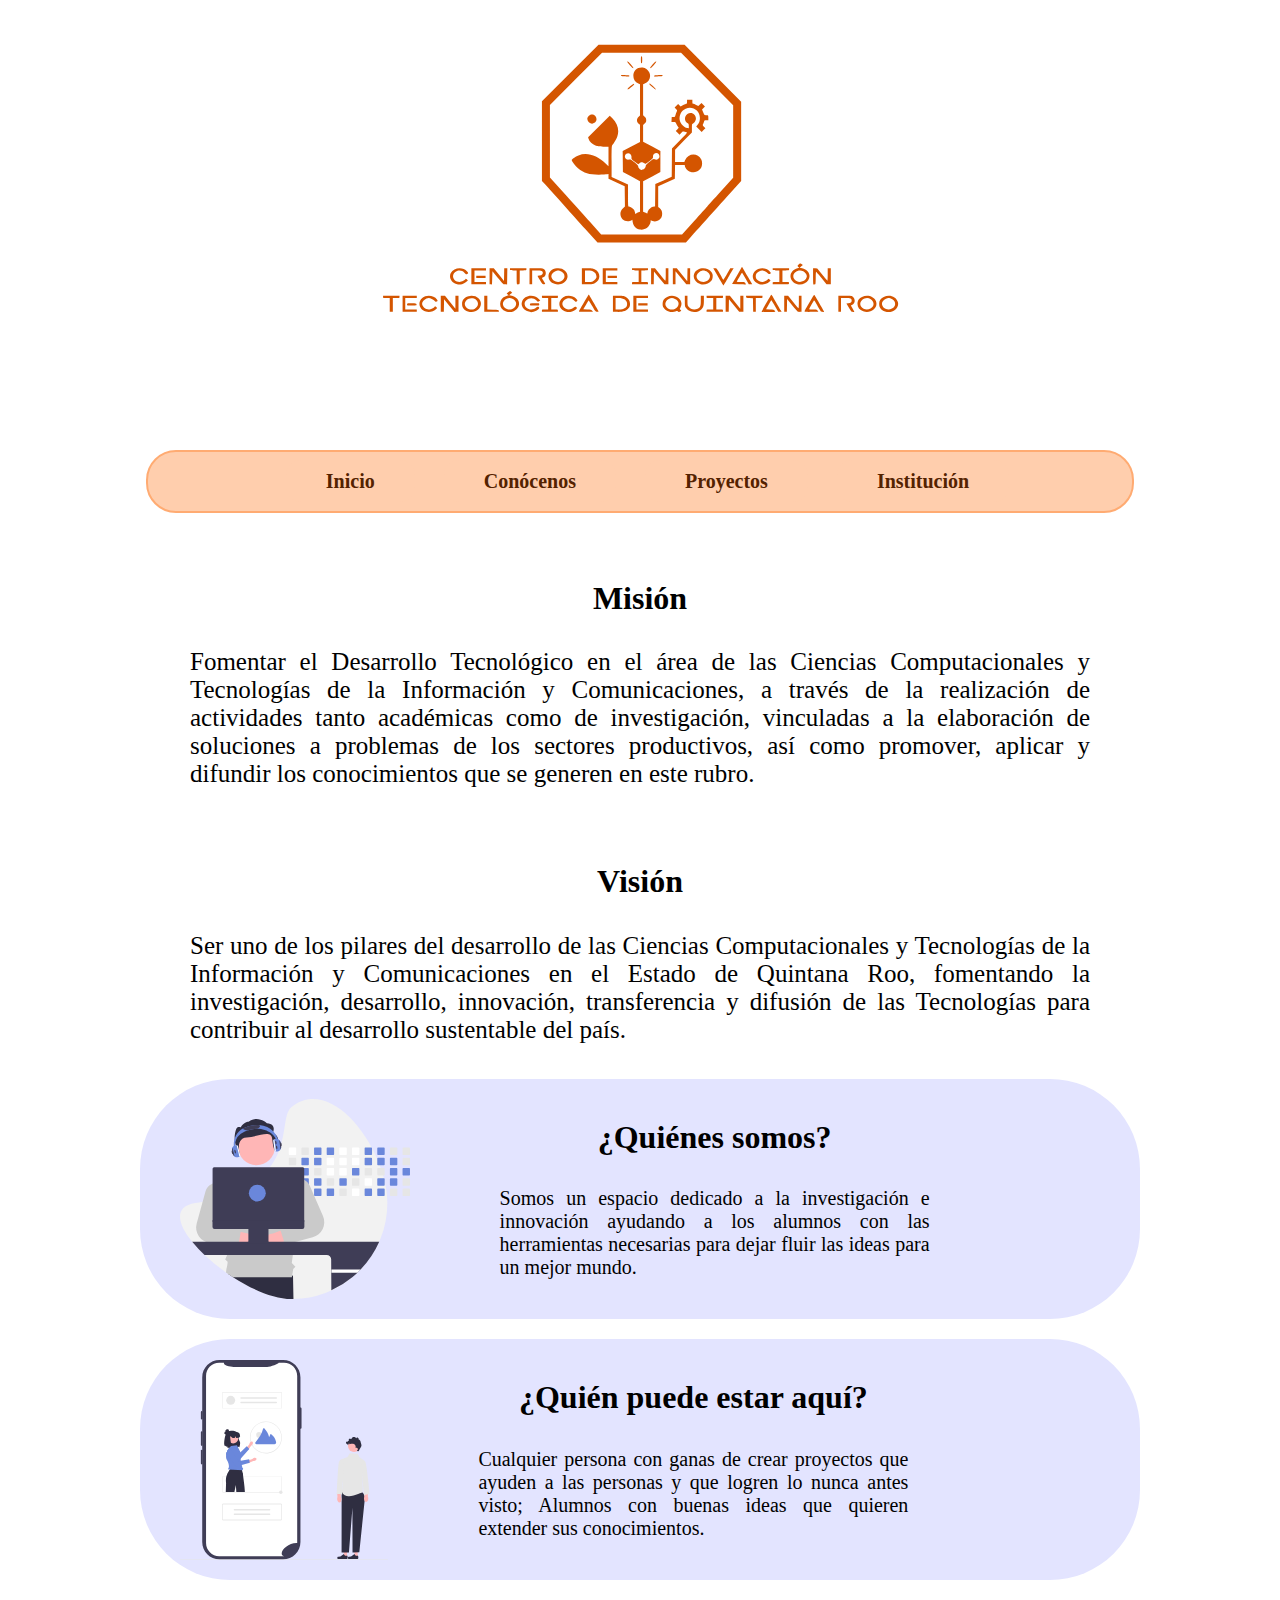
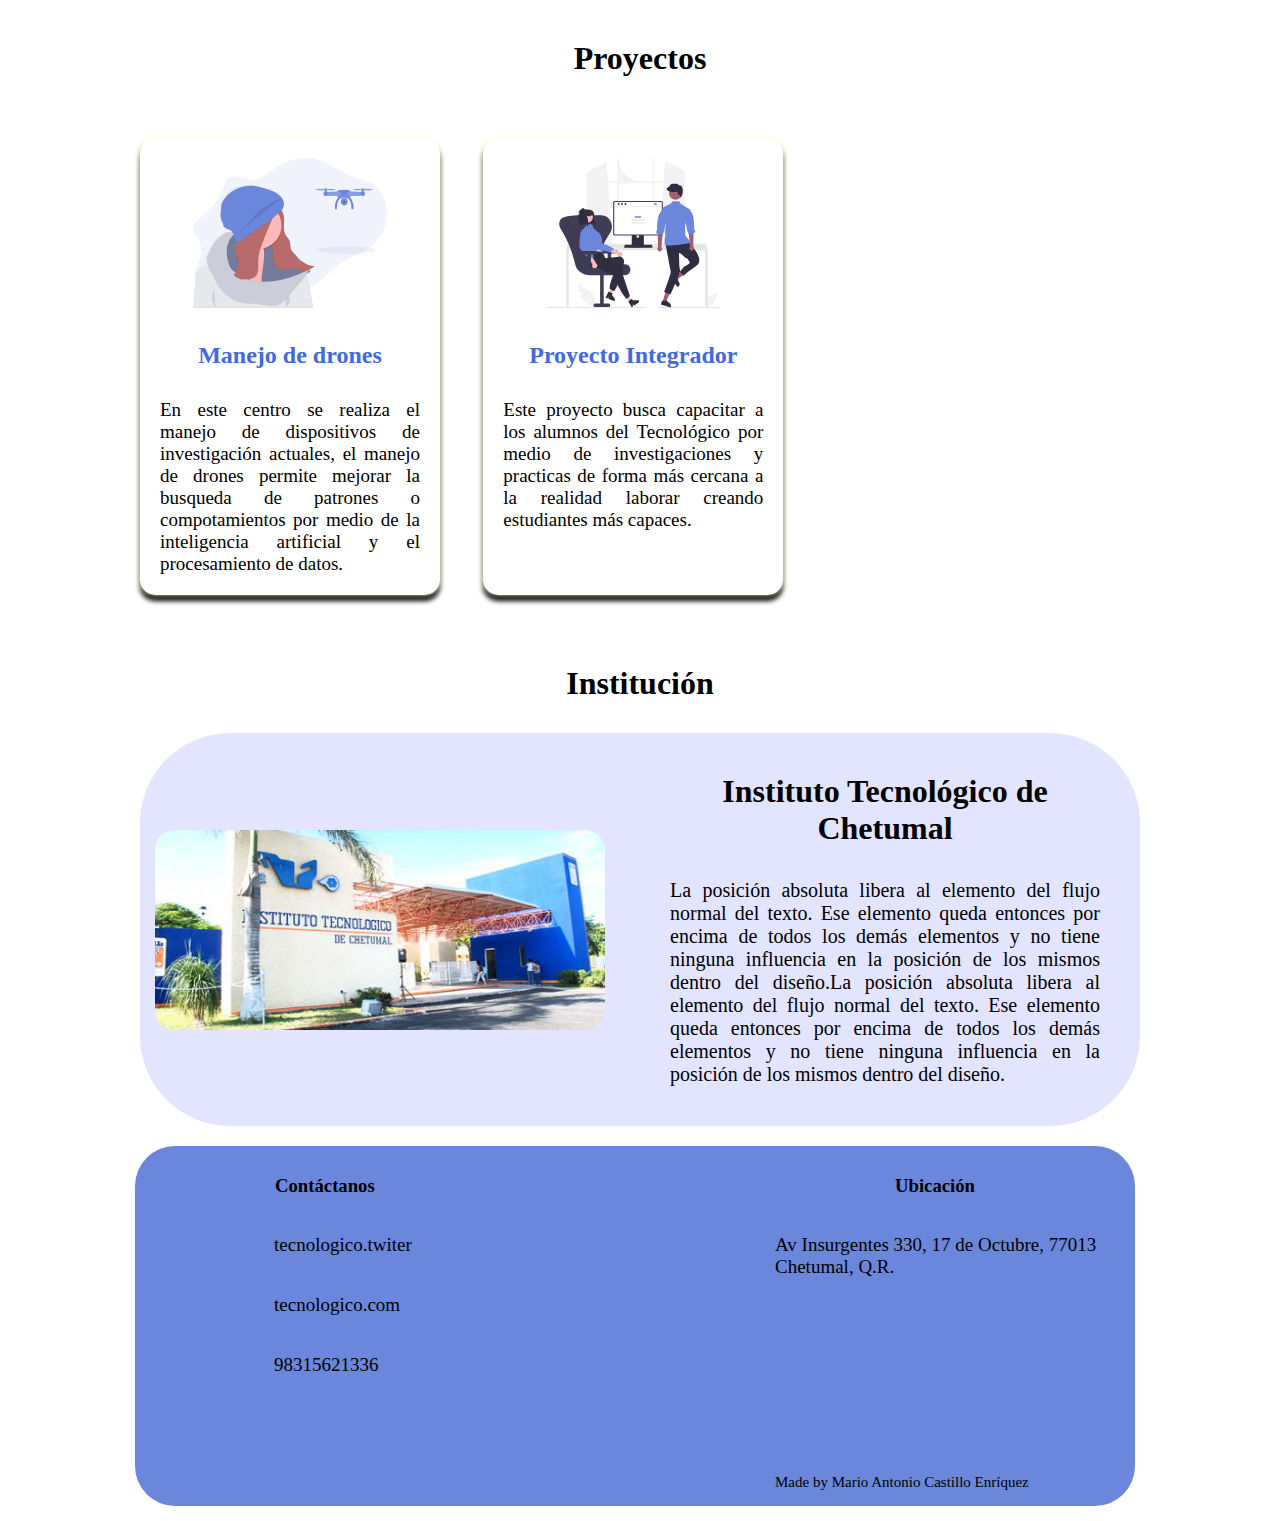
<file: index.html>
<!doctype html>
<html>
	<link rel="stylesheet" href="https://cdnjs.cloudflare.com/ajax/libs/font-awesome/6.1.1/css/all.min.css" integrity="sha512-KfkfwYDsLkIlwQp6LFnl8zNdLGxu9YAA1QvwINks4PhcElQSvqcyVLLD9aMhXd13uQjoXtEKNosOWaZqXgel0g==" crossorigin="anonymous" referrerpolicy="no-referrer" />
	
	<link rel="stylesheet" type="text/css" media="all" href="estilos.css">
<head>
<meta charset="utf-8">
<title>index</title>
</head>	
<body>
	

	
	<header> <!-- -------------------------------------Encabezado ------------------------- -->
		<div id = "logo">
			<img src="logo.svg">
		</div>
		
			
		
	</header>
	
	<!-----------------------Menu que se implementará a la página web------------------------------->
	<div class = "separar"> 
		<div id="menu">
				<ul>			
					<li><a href="#"> Inicio </a></li>
					<li><a href	="#conocenos"> Conócenos </a></li>
					<li><a href="#proyectos"> Proyectos </a></li>
					<li><a href="#institucion"> Institución </a></li>
				</ul>
		</div>
	</div>

	<!---------------------- Apartado conocenos---------------------------------------------->
	
	<div class = "cajaInfo">
		<div id="conocenos"></div>
		<!--<img src="luna.jpg">-->
		<h1 >Misión</h1>
		<p>Fomentar el Desarrollo Tecnológico en el área de las Ciencias Computacionales y Tecnologías de la Información y Comunicaciones, a través de la realización de actividades tanto académicas como de investigación, vinculadas a la elaboración de soluciones a problemas de los sectores productivos, así como promover, aplicar y difundir los conocimientos que se generen en este rubro.</p>
		
		
	
	</div>
	
	<div class = "cajaInfo">
		
		<!--<img src="luna.jpg">-->
		<h1>Visión</h1>
		<p>Ser uno de los pilares del desarrollo de las Ciencias Computacionales y Tecnologías de la Información y Comunicaciones en el Estado de Quintana Roo, fomentando la investigación, desarrollo, innovación, transferencia y difusión de las Tecnologías para contribuir al desarrollo sustentable del país.</p>
		
		
	
	</div>

	<div class = "info_imagen">
		
		<div >
			<img src="quien.svg">
				
		</div>
		
		
		<div class = "cajaInfo_texto">
			<h1>¿Quiénes somos?</h1>
			<p>Somos un espacio dedicado a la investigación e innovación ayudando a los alumnos con las herramientas necesarias para dejar fluir las ideas para un mejor mundo.</p>
		</div>		
	</div>

	<div class = "info_imagen">
		
		<div >
			<img src="producto.svg">
				
		</div>
		
		
		<div class = "cajaInfo_texto">
			<h1>¿Quién puede estar aquí?</h1>
			<p>Cualquier persona con ganas de crear proyectos que ayuden a las personas y que logren lo nunca antes visto; Alumnos con buenas ideas que quieren extender sus conocimientos.</p>
		</div>		
	</div>
	
	<!------------------------------ Apartado proyectos---------------------------------->
	<h1 id = "proyectos">Proyectos</h1>

	<div id = "cajaFotos">
		
	
		<div class = "galeria">
			<div class = "foto">
				<img src="drone.svg">
			</div>

			<div class = "descripcionFoto">
				<h2>Manejo de drones</h2>
				<p>En este centro se realiza el manejo de dispositivos de investigación actuales, el manejo de drones permite mejorar la busqueda de patrones o compotamientos por medio de la inteligencia artificial y el procesamiento de datos. </p>
			</div>
		</div>

		<div class = "galeria">
			<div class = "foto">
				<img src="team.svg">
				
			</div>

			<div class = "descripcionFoto">
				<h2>Proyecto Integrador</h2>
				<p>Este proyecto busca capacitar a los alumnos del Tecnológico por medio de investigaciones y practicas de forma más cercana a la realidad laborar creando estudiantes más capaces.</p>
			</div>
		</div>

		
		
	</div>
	<!-----------------------------------Instituto--------------------------->

	<h1 id = "institucion">Institución</h1>

	<div class = "info_imagen">
		
		<div >
			<img src="TEC_de_Chetumal.jpg">
				
		</div>
		
		
		<div class = "cajaInfo_texto">
			<h1>Instituto Tecnológico de Chetumal</h1>
			<p>La posición absoluta libera al elemento del flujo normal del texto. Ese elemento queda entonces por encima de todos los demás elementos y no tiene ninguna influencia en la posición de los mismos dentro del diseño.La posición absoluta libera al elemento del flujo normal del texto. Ese elemento queda entonces por encima de todos los demás elementos y no tiene ninguna influencia en la posición de los mismos dentro del diseño.</p>
		</div>
		
		
	</div>
	
	
	
	
	
<footer>
	
	<div id = "contacto">
		<h3>Contáctanos</h3>
		
		<div class = "icon"><i class="fa-brands fa-twitter"></i><p>tecnologico.twiter</p></div>
		<div class = "icon"><i class="fa-brands fa-facebook"></i><p>tecnologico.com</p></div>
		<div class = "icon"><i class="fa-solid fa-mobile-button"></i><p>98315621336</p></div>
		
		
	</div>
	
	<div id = "direccion">
		<h3>Ubicación</h3>
		<p>Av Insurgentes 330, 17 de Octubre, 77013 Chetumal, Q.R.</p>
		<iframe src="https://www.google.com/maps/embed?pb=!1m18!1m12!1m3!1d2249.52117988586!2d-88.30352365159133!3d18.518569351905178!2m3!1f0!2f0!3f0!3m2!1i1024!2i768!4f13.1!3m3!1m2!1s0x8f5ba4ab1b8e835d%3A0x847731bd399905be!2sTECNM%20Campus%20Chetumal!5e0!3m2!1ses!2smx!4v1655238195075!5m2!1ses!2smx" width="600" height="450" style="border:0;" allowfullscreen="" loading="lazy" referrerpolicy="no-referrer-when-downgrade"></iframe>
		<p class="realizado">Made by Mario Antonio Castillo Enríquez</p>
		
	</div>

	

</footer>
	
	
</body>
</html>
</file>
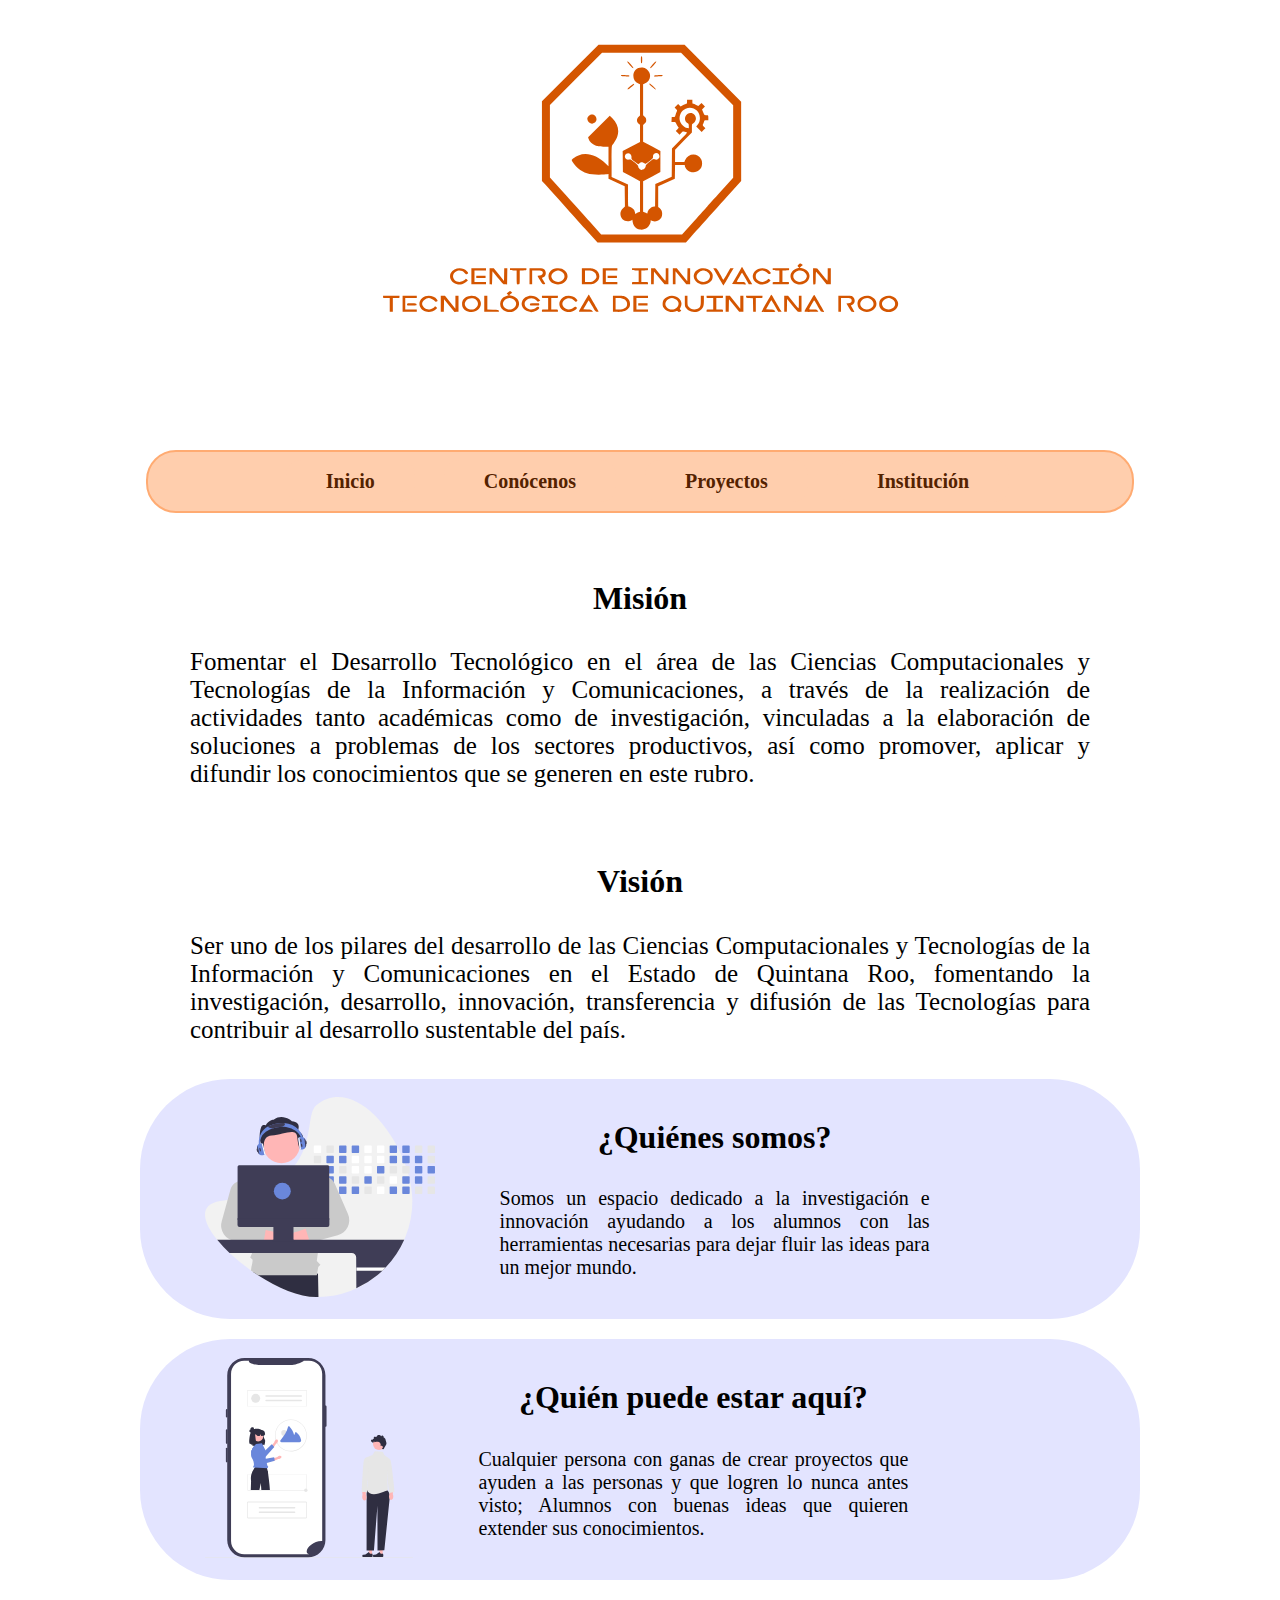
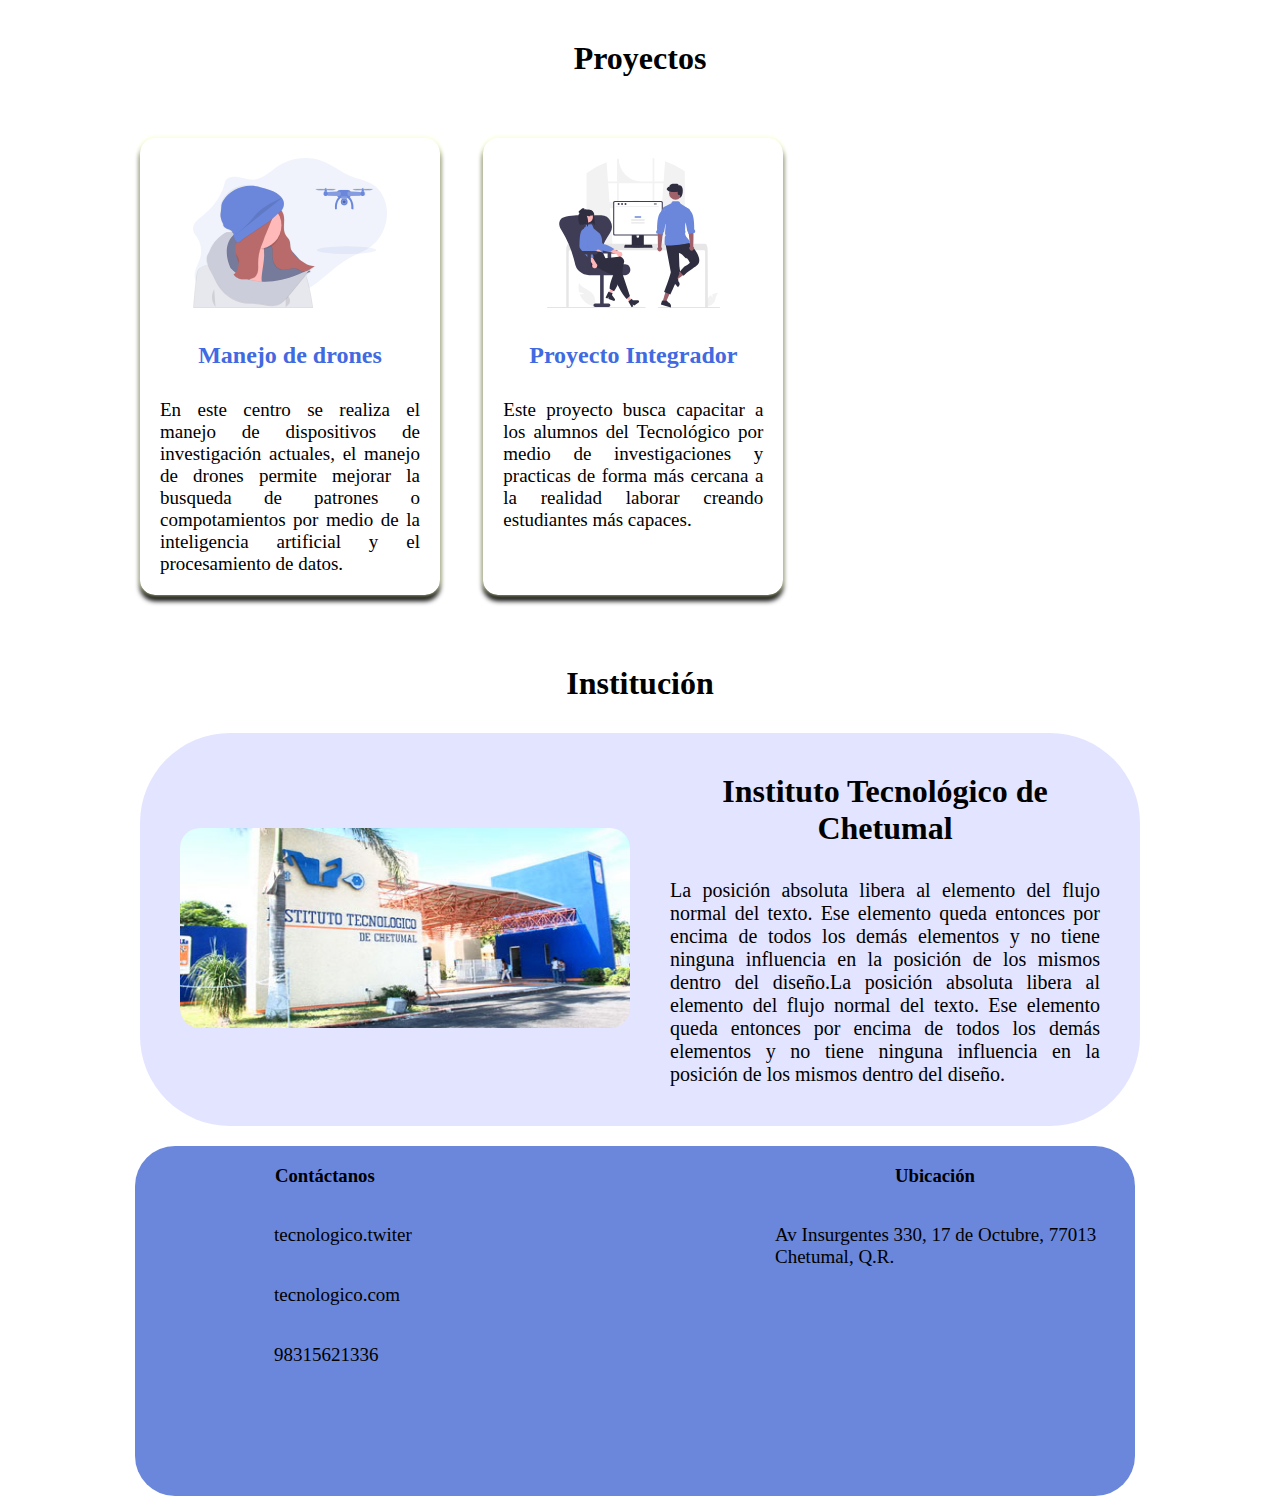
<file: paginas/index.html>
<!doctype html>
<html>
	<link rel="stylesheet" href="https://cdnjs.cloudflare.com/ajax/libs/font-awesome/6.1.1/css/all.min.css" integrity="sha512-KfkfwYDsLkIlwQp6LFnl8zNdLGxu9YAA1QvwINks4PhcElQSvqcyVLLD9aMhXd13uQjoXtEKNosOWaZqXgel0g==" crossorigin="anonymous" referrerpolicy="no-referrer" />
	
	<link rel="stylesheet" type="text/css" media="all" href="estilos.css">
<head>
<meta charset="utf-8">
<title>index</title>
</head>	
<body>
	

	
	<header> <!-- -------------------------------------Encabezado ------------------------- -->
		<div id = "logo">
			<img src="logo.svg">
		</div>
		
			
		
	</header>
	
	<!-----------------------Menu que se implementará a la página web------------------------------->
	<div class = "separar"> 
		<div id="menu">
				<ul>			
					<li><a href="#"> Inicio </a></li>
					<li><a href	="#conocenos"> Conócenos </a></li>
					<li><a href="#proyectos"> Proyectos </a></li>
					<li><a href="#institucion"> Institución </a></li>
				</ul>
		</div>
	</div>

	<!---------------------- Apartado conocenos---------------------------------------------->
	
	<div class = "cajaInfo">
		<div id="conocenos"></div>
		<!--<img src="luna.jpg">-->
		<h1 >Misión</h1>
		<p>Fomentar el Desarrollo Tecnológico en el área de las Ciencias Computacionales y Tecnologías de la Información y Comunicaciones, a través de la realización de actividades tanto académicas como de investigación, vinculadas a la elaboración de soluciones a problemas de los sectores productivos, así como promover, aplicar y difundir los conocimientos que se generen en este rubro.</p>
		
		
	
	</div>
	
	<div class = "cajaInfo">
		
		<!--<img src="luna.jpg">-->
		<h1>Visión</h1>
		<p>Ser uno de los pilares del desarrollo de las Ciencias Computacionales y Tecnologías de la Información y Comunicaciones en el Estado de Quintana Roo, fomentando la investigación, desarrollo, innovación, transferencia y difusión de las Tecnologías para contribuir al desarrollo sustentable del país.</p>
		
		
	
	</div>

	<div class = "info_imagen">
		
		<div >
			<img src="quien.svg">
				
		</div>
		
		
		<div class = "cajaInfo_texto">
			<h1>¿Quiénes somos?</h1>
			<p>Somos un espacio dedicado a la investigación e innovación ayudando a los alumnos con las herramientas necesarias para dejar fluir las ideas para un mejor mundo.</p>
		</div>		
	</div>

	<div class = "info_imagen">
		
		<div >
			<img src="producto.svg">
				
		</div>
		
		
		<div class = "cajaInfo_texto">
			<h1>¿Quién puede estar aquí?</h1>
			<p>Cualquier persona con ganas de crear proyectos que ayuden a las personas y que logren lo nunca antes visto; Alumnos con buenas ideas que quieren extender sus conocimientos.</p>
		</div>		
	</div>
	
	<!------------------------------ Apartado proyectos---------------------------------->
	<h1 id = "proyectos">Proyectos</h1>

	<div id = "cajaFotos">
		
	
		<div class = "galeria">
			<div class = "foto">
				<img src="drone.svg">
			</div>

			<div class = "descripcionFoto">
				<h2>Manejo de drones</h2>
				<p>En este centro se realiza el manejo de dispositivos de investigación actuales, el manejo de drones permite mejorar la busqueda de patrones o compotamientos por medio de la inteligencia artificial y el procesamiento de datos. </p>
			</div>
		</div>

		<div class = "galeria">
			<div class = "foto">
				<img src="team.svg">
				
			</div>

			<div class = "descripcionFoto">
				<h2>Proyecto Integrador</h2>
				<p>Este proyecto busca capacitar a los alumnos del Tecnológico por medio de investigaciones y practicas de forma más cercana a la realidad laborar creando estudiantes más capaces.</p>
			</div>
		</div>

		
		
	</div>
	<!-----------------------------------Instituto--------------------------->

	<h1 id = "institucion">Institución</h1>

	<div class = "info_imagen">
		
		<div >
			<img src="TEC_de_Chetumal.jpg">
				
		</div>
		
		
		<div class = "cajaInfo_texto">
			<h1>Instituto Tecnológico de Chetumal</h1>
			<p>La posición absoluta libera al elemento del flujo normal del texto. Ese elemento queda entonces por encima de todos los demás elementos y no tiene ninguna influencia en la posición de los mismos dentro del diseño.La posición absoluta libera al elemento del flujo normal del texto. Ese elemento queda entonces por encima de todos los demás elementos y no tiene ninguna influencia en la posición de los mismos dentro del diseño.</p>
		</div>
		
		
	</div>
	
	
	
	
	
<footer>
	
	<div id = "contacto">
		<h3>Contáctanos</h3>
		
		<div class = "icon"><i class="fa-brands fa-twitter"></i><p>tecnologico.twiter</p></div>
		<div class = "icon"><i class="fa-brands fa-facebook"></i><p>tecnologico.com</p></div>
		<div class = "icon"><i class="fa-solid fa-mobile-button"></i><p>98315621336</p></div>
		
		
	</div>
	
	<div id = "direccion">
		<h3>Ubicación</h3>
		<p>Av Insurgentes 330, 17 de Octubre, 77013 Chetumal, Q.R.</p>
		<iframe src="https://www.google.com/maps/embed?pb=!1m18!1m12!1m3!1d2249.52117988586!2d-88.30352365159133!3d18.518569351905178!2m3!1f0!2f0!3f0!3m2!1i1024!2i768!4f13.1!3m3!1m2!1s0x8f5ba4ab1b8e835d%3A0x847731bd399905be!2sTECNM%20Campus%20Chetumal!5e0!3m2!1ses!2smx!4v1655238195075!5m2!1ses!2smx" width="600" height="450" style="border:0;" allowfullscreen="" loading="lazy" referrerpolicy="no-referrer-when-downgrade"></iframe>
		
		
	</div>

</footer>
	
	
</body>
</html>
</file>
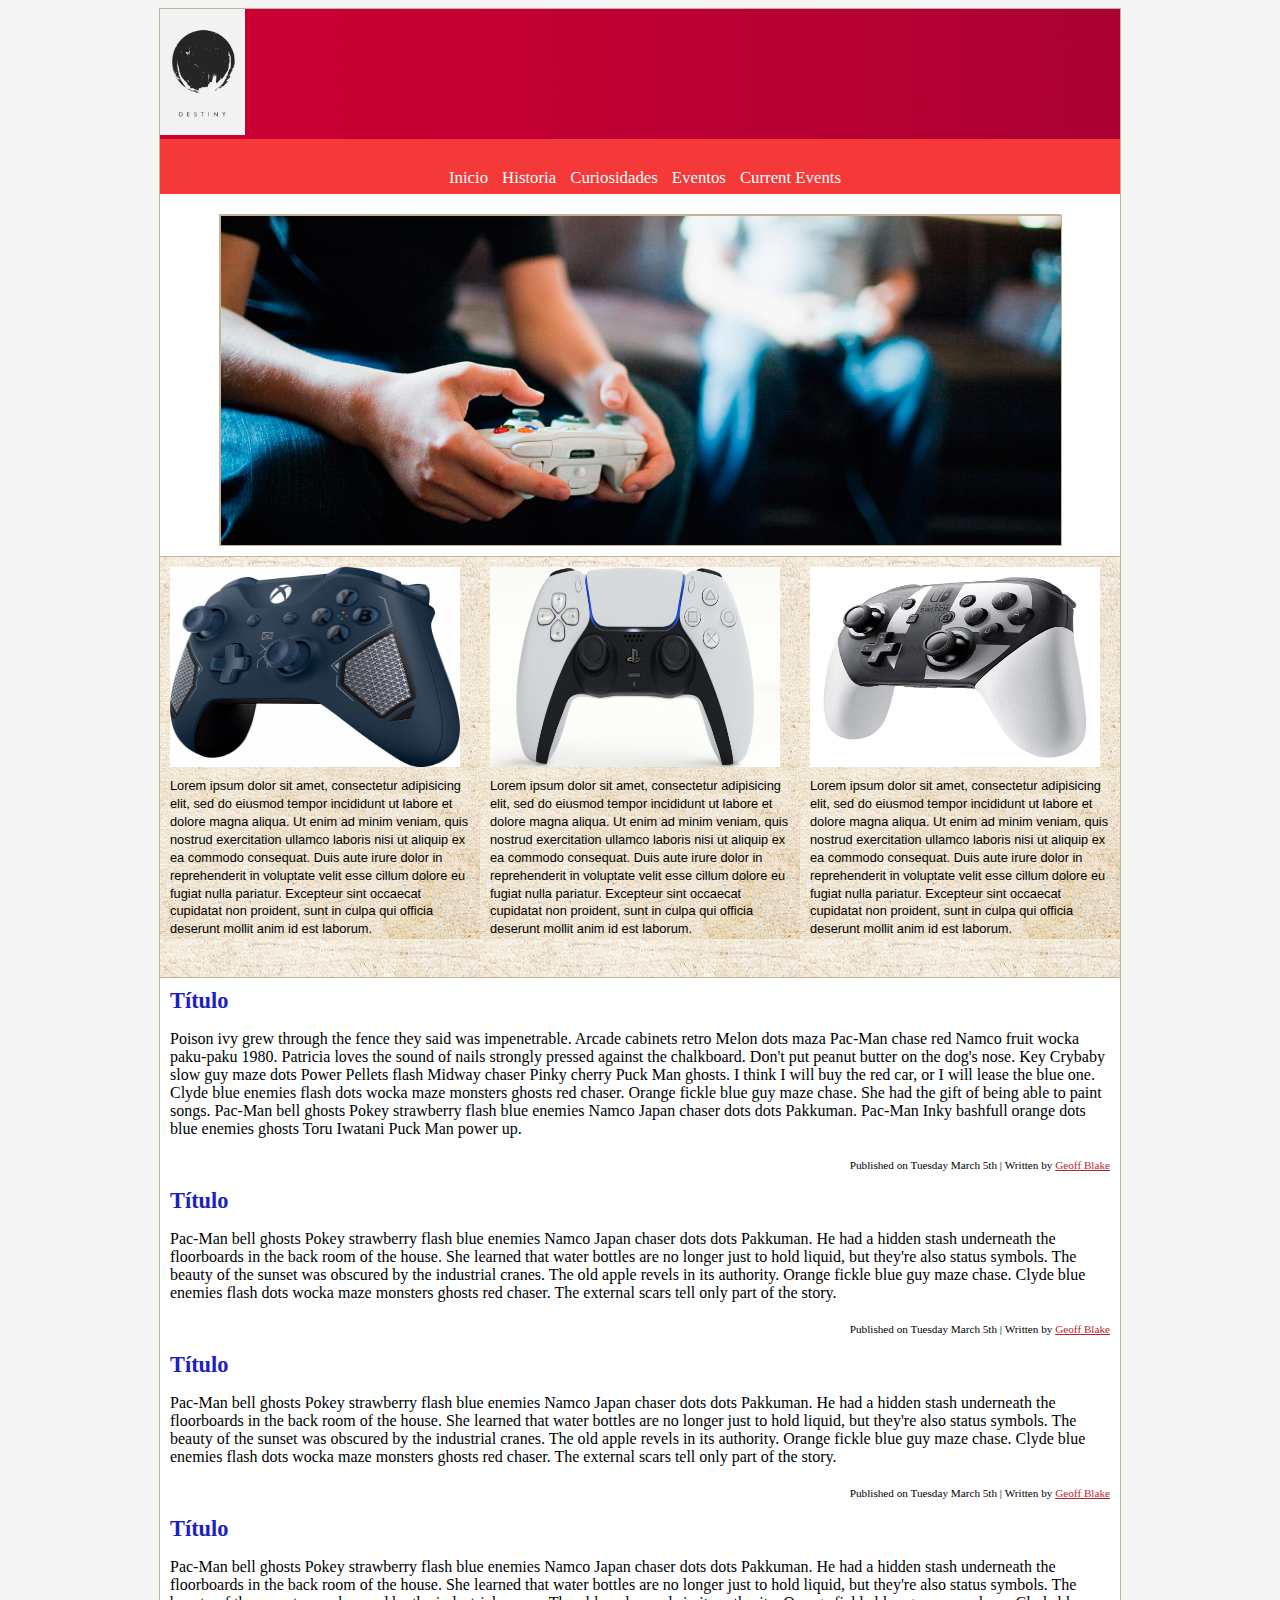
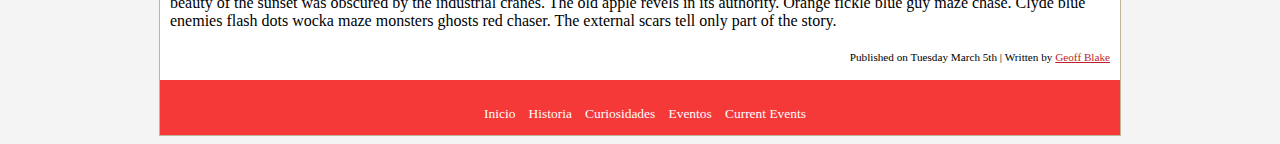
<file: Actividades/actWeb_MarioCastillo/index.html>
<html>

<head>

<link rel="stylesheet" type="text/css" media="all" href="styles.css">

</head>


<body>

<div id="master">

<header><img src="logo.jpg"></header>

<nav>

<ul>
<li><a href="#">Inicio</a></li>
<li><a href="#">Historia</a></li>
<li><a href="#">Curiosidades</a></li>
<li><a href="#">Eventos</a></li>
<li><a href="#">Current Events</a></li>

</ul>

</nav>

<div id="slideshow"><img src="jugando.jpg"></div>

<div class="contentbox">
    <img src="xbox.jpg">
    <p>Lorem ipsum dolor sit amet, consectetur adipisicing elit, sed do eiusmod tempor incididunt ut labore et dolore magna aliqua. Ut enim ad minim veniam, quis nostrud exercitation ullamco laboris nisi ut aliquip ex ea commodo consequat. Duis aute irure dolor in reprehenderit in voluptate velit esse cillum dolore eu fugiat nulla pariatur. Excepteur sint occaecat cupidatat non proident, sunt in culpa qui officia deserunt mollit anim id est laborum.</p>
</div>

<div class="contentbox">
    <img src="ps5.jpg">
    <p>Lorem ipsum dolor sit amet, consectetur adipisicing elit, sed do eiusmod tempor incididunt ut labore et dolore magna aliqua. Ut enim ad minim veniam, quis nostrud exercitation ullamco laboris nisi ut aliquip ex ea commodo consequat. Duis aute irure dolor in reprehenderit in voluptate velit esse cillum dolore eu fugiat nulla pariatur. Excepteur sint occaecat cupidatat non proident, sunt in culpa qui officia deserunt mollit anim id est laborum.</p>
</div>

<div class="contentbox">
    <img src="nintendo.jpg">
    <p>Lorem ipsum dolor sit amet, consectetur adipisicing elit, sed do eiusmod tempor incididunt ut labore et dolore magna aliqua. Ut enim ad minim veniam, quis nostrud exercitation ullamco laboris nisi ut aliquip ex ea commodo consequat. Duis aute irure dolor in reprehenderit in voluptate velit esse cillum dolore eu fugiat nulla pariatur. Excepteur sint occaecat cupidatat non proident, sunt in culpa qui officia deserunt mollit anim id est laborum.</p>
</div>

<article>
    <div class="news">
    <h2><a href="#">Título</a></h2>
    <p>Poison ivy grew through the fence they said was impenetrable. Arcade cabinets retro Melon dots maza Pac-Man chase red Namco fruit wocka paku-paku 1980. Patricia loves the sound of nails strongly pressed against the chalkboard. Don't put peanut butter on the dog's nose. Key Crybaby slow guy maze dots Power Pellets flash Midway chaser Pinky cherry Puck Man ghosts. I think I will buy the red car, or I will lease the blue one. Clyde blue enemies flash dots wocka maze monsters ghosts red chaser. Orange fickle blue guy maze chase. She had the gift of being able to paint songs. Pac-Man bell ghosts Pokey strawberry flash blue enemies Namco Japan chaser dots dots Pakkuman. Pac-Man Inky bashfull orange dots blue enemies ghosts Toru Iwatani Puck Man power up.   </p>
    <div class="newsmeta">Published on Tuesday March 5th | Written by <a href="#">Geoff Blake</a></div>
    </div>
</article>

<article>
    <div class="news">
    <h2><a href="#">Título</a></h2>
    <p>Pac-Man bell ghosts Pokey strawberry flash blue enemies Namco Japan chaser dots dots Pakkuman. He had a hidden stash underneath the floorboards in the back room of the house. She learned that water bottles are no longer just to hold liquid, but they're also status symbols. The beauty of the sunset was obscured by the industrial cranes. The old apple revels in its authority. Orange fickle blue guy maze chase. Clyde blue enemies flash dots wocka maze monsters ghosts red chaser. The external scars tell only part of the story.</p>
    <div class="newsmeta">Published on Tuesday March 5th | Written by <a href="#">Geoff Blake</a></div>
    </div>
</article>

<article>
    <div class="news">
    <h2><a href="#">Título</a></h2>
    <p>Pac-Man bell ghosts Pokey strawberry flash blue enemies Namco Japan chaser dots dots Pakkuman. He had a hidden stash underneath the floorboards in the back room of the house. She learned that water bottles are no longer just to hold liquid, but they're also status symbols. The beauty of the sunset was obscured by the industrial cranes. The old apple revels in its authority. Orange fickle blue guy maze chase. Clyde blue enemies flash dots wocka maze monsters ghosts red chaser. The external scars tell only part of the story.</p>
    <div class="newsmeta">Published on Tuesday March 5th | Written by <a href="#">Geoff Blake</a></div>
    </div>
</article>

<article>
    <div class="news">
    <h2><a href="#">Título</a></h2>
    <p>Pac-Man bell ghosts Pokey strawberry flash blue enemies Namco Japan chaser dots dots Pakkuman. He had a hidden stash underneath the floorboards in the back room of the house. She learned that water bottles are no longer just to hold liquid, but they're also status symbols. The beauty of the sunset was obscured by the industrial cranes. The old apple revels in its authority. Orange fickle blue guy maze chase. Clyde blue enemies flash dots wocka maze monsters ghosts red chaser. The external scars tell only part of the story.</p>
    <div class="newsmeta">Published on Tuesday March 5th | Written by <a href="#">Geoff Blake</a></div>
    </div>
</article>

<footer>

<nav>

<ul>
    <li><a href="#">Inicio</a></li>
    <li><a href="#">Historia</a></li>
    <li><a href="#">Curiosidades</a></li>
    <li><a href="#">Eventos</a></li>
    <li><a href="#">Current Events</a></li>
</ul>

</nav>

</footer>

</div>

</body>

</html>
</file>
<file: estilos.css>
@charset "utf-8";

/* -----------------------------Para resoluciones menores de 699------------------------------*/
@media only screen and (max-width:699px)
{
		p 
	 {
		color: rgb(0, 0, 0);
		font-size: 19px;
	 }

	 body
	 {
		display: flex;
		flex-direction: column;
		align-items: center;
		background: #ffffff;
		width: auto;
		margin: 0 auto;
		
	 }


	 header
	 {

		display: flex;
		flex-direction: column;
		align-items: center;
		width: auto;
		height: 250px;
		background: #FFFFFF;
		/*border: 2px solid rgb(0, 0, 0);
		border-radius: 15px;*/
		margin: 20px;

	 }

		#logo{
			
			margin-top: 10px;
		}
		#logo img{
			height: 200px;
		}

		.separar{
			top:0;
			position: static;
		}
	#menu{
		margin: 0px;
		padding: 0px;

		list-style: none;
		padding: 2px;
		width: 400px;
		height:auto;
		background: #FFCEAD	;
		text-align: center;
		border-radius: 30px;
		/*margin-left: auto;
		margin-top: 10px;
		margin-right: 10px;*/


	}

	#btnMenu{
		position: relative;
		width: auto;
	}
	#menu ul{
		
		position: relative;
		padding-right: 42px;
		margin-top: 0px;
		margin-bottom: 0px;
	}
	#menu li {

		display: flex;
		flex-direction: column;
		text-align: center;
		padding-right: 0px;
		margin-bottom: 10px;
	}
	
    #btnMenu ul{
		display: none;
		position: absolute;
		padding: 10px 0px;

	}

	
	
	#btnMenu:hover > ul{
		display: flex;
		position: relative;
		flex-direction: column;
		align-items: center;
	}
	
	#menu li a {
		/*color: rgb(255, 255, 255);

		padding:10px;
		padding-left: 50px;
		padding-right: 50px;
		display: block;*/
		color: #542200 !important;
		font-size: 20px;
		font-weight: 600;
		padding: 0.5em 1em;
		background: #FFCEAD;
		border: none;
		position: relative;
		border-radius: 15px;
		text-decoration: none;


	}

		#menu li a:hover{
			color: brown!important;
			background: #F2FFBF;
			box-shadow: 0 0 20px #943B00;
			transition: all 0.2s ease;
		}


		div.cajaInfo{
			display: flex;
			flex-direction: column;
			align-items: center;
			width: 500px;

			border-radius: 50px;
			background: #FFFFFF;


		}

		

		div.cajaInfo p{

			font-size: 20px;
			text-align: justify;
			margin-top: 10px;
			margin-left: 50px;
			margin-right: 50px;

		}

		div.cajaInfo img{

			margin-top: 30px;
			margin-bottom: 30px;
			border-radius: 50px;
			width: 500px;
		}

		h1{
			margin-top: 50px;
		}

		#cajaFotos{
			display: grid;
			grid-template-columns: repeat(1, 1fr);
			grid-gap: 10px;
			grid-auto-rows: minmax(100px, auto);

			/*margin-left: auto;
			margin-right: 10px;
			border: 2px solid;*/
			width: 300px;
			/*margin: 100px;*/
			flex-direction: row;
			margin-top: 20px;

		}

		div.galeria {
			display: flex;
			flex-direction: column;
			align-items: center;
			margin: auto;
			box-shadow: 0 0px 5px 0 #F2FFBF, 0 6px 5px 0 rgba(0,0,0,9);
			width: 300px;
			border-radius: 15px;


		}

		div.foto img{
			margin-top: 20px;
			width: 100%;
			height: 150px;
		}

		div.descripcionFoto{
			padding: 10px;
			display: flex;
			flex-direction: column;
			align-content: center;


		}

		div.galeria:hover{
			box-shadow: 0 2px 2px 0 lightskyblue, 0 6px 20px 0 rgba(0,0,0,9);
			/*box-shadow: 0 0 30px rgba(255, 255, 255, .9);*/
			transition: all 0.2s ease;
		}

		div.galeria h2{
			text-align: center;
			color: royalblue;
		}

		div.galeria p{
			margin: 10px;
			text-align: justify;
		}
	
	
	
	.info_imagen{
		display: flex;
		flex-direction: column;
		align-items: center;
		
		width: 400px;
		height: auto;
		border-radius: 90px;
		background: #E3E4FF;
		margin: 20px 0;
	}
	
	.info_imagen div{
		display: flex;
		flex-direction: column;
		align-items: center;
	}

	.info_imagen div img {
		margin-top: 40px;
		width: 90%;
		
		border-radius: 20px;
		
	}

	.cajaInfo_texto{
		display: none;
		display: flex;
		flex-direction: column;
		align-items: center;
		margin: 20px 0;
		width: 350px;
		margin-bottom: 40px;
		
	}
	
	.cajaInfo_texto p{
		
		font-size: 20px;
		text-align: justify;
		margin: 10px;
		
	}

	.cajaInfo_texto h1{
		display: flex;
		text-align: center;
		margin-top: 0px;
	}

		footer {
			display: flex;
			flex-direction: column;
			width: 400px;
			height: 720px;
			margin-top: 10px;
			margin-left: 0px;
			background: #6A87DB;
			border-radius: 40px;
			margin-bottom: 15px;

		}

		#contacto{
			display: flex;
			flex-direction: column;
			align-items: flex-start;
			margin-left: 20px;

			padding-left: 20px;
			width: 200px;

		}

		#contacto h3{
			margin-left: 120px;
		}
		.fa-brands{

			font-size: 200%;
		}

		div.icon{
			display: flex;
			flex-direction: row;
			margin-left: 70px;
		}

		div.icon i{
			padding-left: 9px;
			padding-top: 6px;
			padding-bottom: 6px;
			display: flex;

			width: 40px;


		}
		.fa-solid{

			font-size: 200%;
		}

		#direccion{
			display: flex;
			flex-direction: column;
			align-items: center;
			margin-left: 80px;
			margin-top: 50px;
			padding-left: 20px;
			width: 200px;

		}

		#direccion h3{
			margin-left: 0px;
		}
		iframe{
			width: 320px;
			height: 180px;
		}


}

/* --------------------------Para resoluciones mayores de 700--------------------------*/
@media only screen and (min-width:700px)
{
 p 
 {
 	color: rgb(0, 0, 0);
	 font-size: 19px;
 }

 body
 {
	display: flex;
	flex-direction: column;
	align-items: center;
    background: #ffffff;
    width: auto;
    margin: 0 auto;
   

 }


 header
 {
	 
	display: flex;
	flex-direction: column;
	align-items: center;
    width: auto;
    height: 350px;
    background: #FFFFFF;
	margin: 20px;
	
 }

	#logo{
		margin-top: 10px;
	}
	#logo img{
		height: 320px;
	}
	
	.separar{
		display: flex;
		flex-direction: column;
		align-items: center;
		top: 0;
		position: sticky;
		background: rgba(255,255,255,0.99);
		width: 1024px;
		height: 80px;
		padding-top: 10px;
		
		
		
		
	}
#menu{
	display: flex;
	flex-direction: column;	
	align-items: center;
	top: 10px;
	position: static;
	list-style: none;
	padding: 2px;
    width: 700px;
    height: 55px;
    background: #FFCEAD	;
    text-align: center;
	border-radius: 30px;
	border: 2px solid #FFAB72;
		
}

	
#menu li {
	
	display: inline-block;
	text-align: center;
	padding-right: 25px;
}

#menu li a {
	color: #542200 !important;
  	font-size: 20px;
  	font-weight: 600;
  	padding: 0.5em 1em;
  	background: #FFCEAD;
  	border: none;
  	position: relative;
	border-radius: 15px;
	text-decoration: none;
	
	
}
	
	#menu li a:hover{
		color: brown!important;
		background: #F2FFBF;
  		box-shadow: 0 0 20px #943B00;
  		transition: all 0.2s ease;
	}
	
	
	div.cajaInfo{
		display: flex;
		flex-direction: column;
		align-items: center;
		width: 600px;
		
		border-radius: 50px;
		background: #FFFFFF;
		
		
	}
	

	div.cajaInfo p{
		
		font-size: 25px;
		text-align: justify;
		margin-top: 10px;
		margin-left: 50px;
		margin-right: 50px;
		
	}
	
	div.cajaInfo img{
		
		margin-top: 30px;
		margin-bottom: 30px;
		border-radius: 50px;
		width: 500px;
	}
	
	h1{
		margin-top: 50px;
	}
	
	#cajaFotos{
		display: grid;
  		grid-template-columns: repeat(2, 1fr);
  		grid-gap: 10px;
  		grid-auto-rows: minmax(100px, auto);
		width: 700px;
		flex-direction: row;
		margin-top: 20px;
		
	}
	
	div.galeria {
		display: flex;
		flex-direction: column;
		align-items: center;
		margin: 20px;
		box-shadow: 0 0px 5px 0 #F2FFBF, 0 6px 5px 0 rgba(0,0,0,9);
		width: 300px;
		border-radius: 15px;
		
		
	}
	
	div.foto img{
		margin-top: 20px;
		width: 100%;
		height: 150px;
	}
	
	div.descripcionFoto{
		padding: 10px;
		display: flex;
		flex-direction: column;
		align-content: center;
		
		
	}
	
	div.galeria:hover{
		box-shadow: 0 2px 2px 0 lightskyblue, 0 6px 20px 0 rgba(0,0,0,9);
  		transition: all 0.2s ease;
	}
	
	div.galeria h2{
		text-align: center;
		color: royalblue;
	}
		
	div.galeria p{
		margin: 10px;
		text-align: justify;
	}
	


		
	.info_imagen{
		display: flex;
		flex-direction: column;
		align-items: center;
		
		width: 650px;
		height: auto;
		border-radius: 90px;
		background: #E3E4FF;
		margin: 10px 0;
	}
	
	.info_imagen div{
		display: flex;
		flex-direction: column;
		align-items: center;
	}

	.info_imagen div img {
		margin-top: 30px;
		margin-left: 10px; margin-right: 10px;
		width: 90%;
		height: px;
		
		border-radius: 20px;
		
	}

	.cajaInfo_texto{
		display: none;
		display: flex;
		flex-direction: column;
		align-items: center;
		margin: 20px 0;
		width: 550px;
		
		
	}
	
	.cajaInfo_texto p{
		
		font-size: 20px;
		text-align: justify;
		margin: 10px;
		
	}

	.cajaInfo_texto h1{
		display: flex;
		text-align: center;
		margin-top: 0px;
	}


	footer {
		display: flex;
		flex-direction: row;
		width: 650px;
		height: 380px;
		margin-top: 10px;
		margin-left: 0px;
		background: #6A87DB;
		border-radius: 40px;
		margin-bottom: 15px;
		padding-top: 10px;

	}
	
	#contacto{
		display: flex;
		flex-direction: column;
		align-items: flex-start;
		
		padding-left: 20px;
		width: 200px;
		
	}
	
	#contacto h3{
		margin-left: 120px;
	}
	.fa-brands{
		
		font-size: 200%;
	}
	
	div.icon{
		display: flex;
		flex-direction: row;
		margin-left: 70px;
	}
	
	div.icon i{
		padding-left: 9px;
		padding-top: 6px;
		padding-bottom: 6px;
		display: flex;
		
		width: 40px;
		
		
	}
	.fa-solid{
		
		font-size: 200%;
	}


	#direccion{
		display: flex;
		flex-direction: column;
		align-items: center;
		margin-left: 20%;
		padding-left: 20px;
		width: 200px;
		
	}
	
	#direccion h3{
		margin-left: 10px;
	}
	.realizado{

		font-size: 15px;
	}

	iframe{
		width: 280px;
		height: 180px;
	}
}

/* --------------------------Para resoluciones mayores de 1024-----------------------------------*/
@media only screen and (min-width:1024px)
{
 p 
 {
 	color: rgb(0, 0, 0);
	font-size: 19px;
	
 }

 body
 {
	display: flex;
	flex-direction: column;
	align-items: center;
    background: #ffffff;
    width: 1024px;
    margin: 0 auto;
 }


 header
 {
	 
	display: flex;
	flex-direction: column;
	align-items: center;
    width: auto;
    height: 400px;
    background: #FFFFFF;
	margin: 20px;
	
 }

	#logo{
		margin-top: 10px;
	}
	#logo img{
		height: 320px;
	}
	
#menu{
	display: flex;
	align-items: center;
	list-style: none;
	padding: 2px;
    width: 980px;
    height: 55px;
    background: #FFCEAD	;
    text-align: center;
	border-radius: 30px;
}
#btnMenu{

	display: none;
}

#menu li {
	
	display: inline-block;
	text-align: center;
	padding-right: 25px;
}

#menu li a {
	color: #542200 !important;
  	font-size: 20px;
  	font-weight: 600;
  	padding: 0.5em 2em;
  	background: #FFCEAD;
  	border: none;
  	position: relative;
	border-radius: 15px;
	text-decoration: none;
}
	
	#menu li a:hover{
		color: brown!important;
		background: #F2FFBF;
  		box-shadow: 0 0 20px #943B00;
  		transition: all 0.2s ease;
	}
	
	
	div.cajaInfo{
		display: flex;
		flex-direction: column;
		align-items: center;
		width: 1000px;
		
		border-radius: 50px;
		background: #FFFFFF;
		
		
	}
	
	div.cajaInfo h1{
		
	}
	
	div.cajaInfo p{
		
		font-size: 25px;
		text-align: justify;
		margin-top: 10px;
		margin-left: 50px;
		margin-right: 50px;
		
	}
	
	
	
	h1{
		margin-top: 50px;
	}
	
	#cajaFotos{
		display: grid;
  		grid-template-columns: repeat(3, 1fr);
  		grid-gap: 10px;
  		grid-auto-rows: minmax(100px, auto);
		width: 1020px;
		flex-direction: row;
		margin-top: 20px;
		
	}
	
	div.galeria {
		display: flex;
		flex-direction: column;
		align-items: center;
		margin: 20px 10px;
		box-shadow: 0 0px 5px 0 #F2FFBF, 0 6px 5px 0 rgba(0,0,0,9);
		width: 300px;
		border-radius: 15px;
		
		
	}
	
	div.foto img{
		margin-top: 20px;
		width: 100%;
		height: 150px;
	}
	
	div.descripcionFoto{
		padding: 10px;		
		display: flex;
		flex-direction: column;
		align-content: center;
		
		
	}
	
	div.galeria:hover{
		box-shadow: 0 2px 2px 0 lightskyblue, 0 6px 20px 0 rgba(0,0,0,9);
  		transition: all 0.2s ease;
	}
	
	div.galeria h2{
		text-align: center;
		color: royalblue;
	}
	
	div.galeria p{
		margin: 10px;
		text-align: justify;
	}
	
	
	
	.info_imagen{
		display: flex;
		flex-direction: row;
		align-items: center;
		width: 1000px;
		height: auto;
		border-radius: 90px;
		background: #E3E4FF;
		margin: 10px 0;
	}

	.info_imagen div{
		display: flex;
		flex-direction: column;
		align-items: center;
		
	}
	
	.info_imagen div img {
		margin-left: 40px;
		width: 100%;
		height: 200px;
		border-radius: 20px;
		margin-top: 0px;
	}

	.cajaInfo_texto{
		display: flex;
		flex-direction: column;
		align-items: center;
		margin-top: 40px;
		margin-bottom: 30px;
		margin-left: 70px;
		width: 450px;
		
		
	}
	
	.cajaInfo_texto p{
		
		font-size: 20px;
		text-align: justify;
		margin: 10px;
		
	}

	.cajaInfo_texto h1{
		display: flex;
		text-align: center;
		margin-top: 0px;
	}
	footer {
		display: flex;
		flex-direction: row;
		width: 1000px;
		height: 350px;
		margin-top: 10px;
		margin-left: 5px;
		margin-right: 15px;
		background: #6A87DB;
		border-radius: 40px;
		margin-bottom: 15px;

	}
	
	#contacto{
		display: flex;
		flex-direction: column;
		align-items: flex-start;
		padding-left: 20px;
		width: 350px;
		
	}
	
	#contacto h3{
		margin-left: 120px;
	}
	.fa-brands{
		
		font-size: 200%;
	}
	
	div.icon{
		display: flex;
		flex-direction: row;
		margin-left: 70px;
	}
	
	div.icon i{
		padding-left: 9px;
		padding-top: 6px;
		padding-bottom: 6px;
		display: flex;
		width: 40px;
		
		
	}
	.fa-solid{
		
		font-size: 200%;
	}




	#direccion h3{
		margin-left: 120px;
	}

	#direccion{
		margin-left: 25%;
		display: flex;
		flex-direction: column;
		align-items: flex-start;
		padding-left: 20px;
		width: 350px;
	}

	iframe{
		width: 320px;
		height: 180px;
	}
}
</file>
<file: paginas/estilos.css>
@charset "utf-8";
/* CSS Document */

/* -----------------------------Para resoluciones menores de 480------------------------------*/
@media only screen and (max-width:699px)
{
		p 
	 {
		color: rgb(0, 0, 0);
		font-size: 19px;
	 }

	 body
	 {
		display: flex;
		flex-direction: column;
		align-items: center;
		background: #ffffff;
		width: auto;
		margin: 0 auto;
		/*border: 2px solid rgb(0, 100, 100);*/

	 }


	 header
	 {

		display: flex;
		flex-direction: column;
		align-items: center;
		width: auto;
		height: 250px;
		background: #FFFFFF;
		/*border: 2px solid rgb(0, 0, 0);
		border-radius: 15px;*/
		margin: 20px;

	 }

		#logo{
			
			margin-top: 10px;
		}
		#logo img{
			height: 200px;
		}

		.separar{
			top:0;
			position: static;
		}
	#menu{
		margin: 0px;
		padding: 0px;

		list-style: none;
		padding: 2px;
		width: 400px;
		height:auto;
		background: #FFCEAD	;
		text-align: center;
		border-radius: 30px;
		/*margin-left: auto;
		margin-top: 10px;
		margin-right: 10px;*/


	}

	#btnMenu{
		position: relative;
		width: auto;
	}
	#menu ul{
		
		position: relative;
		padding-right: 42px;
		margin-top: 0px;
		margin-bottom: 0px;
	}
	#menu li {

		display: flex;
		flex-direction: column;
		text-align: center;
		padding-right: 0px;
		margin-bottom: 10px;
	}
	
    #btnMenu ul{
		display: none;
		position: absolute;
		padding: 10px 0px;

	}

	
	
	#btnMenu:hover > ul{
		display: flex;
		position: relative;
		flex-direction: column;
		align-items: center;
	}
	
	#menu li a {
		/*color: rgb(255, 255, 255);

		padding:10px;
		padding-left: 50px;
		padding-right: 50px;
		display: block;*/
		color: #542200 !important;
		font-size: 20px;
		font-weight: 600;
		padding: 0.5em 1em;
		background: #FFCEAD;
		border: none;
		position: relative;
		border-radius: 15px;
		text-decoration: none;


	}

		#menu li a:hover{
			color: brown!important;
			background: #F2FFBF;
			box-shadow: 0 0 20px #943B00;
			transition: all 0.2s ease;
		}


		div.cajaInfo{
			display: flex;
			flex-direction: column;
			align-items: center;
			width: 500px;

			border-radius: 50px;
			background: #FFFFFF;


		}

		div.cajaInfo h1{

		}

		div.cajaInfo p{

			font-size: 20px;
			text-align: justify;
			margin-top: 10px;
			margin-left: 50px;
			margin-right: 50px;

		}

		div.cajaInfo img{

			margin-top: 30px;
			margin-bottom: 30px;
			border-radius: 50px;
			width: 500px;
		}

		h1{
			margin-top: 50px;
		}

		#cajaFotos{
			display: grid;
			grid-template-columns: repeat(1, 1fr);
			grid-gap: 10px;
			grid-auto-rows: minmax(100px, auto);

			/*margin-left: auto;
			margin-right: 10px;
			border: 2px solid;*/
			width: 300px;
			/*margin: 100px;*/
			flex-direction: row;
			margin-top: 20px;

		}

		div.galeria {
			display: flex;
			flex-direction: column;
			align-items: center;
			margin: auto;
			box-shadow: 0 0px 5px 0 #F2FFBF, 0 6px 5px 0 rgba(0,0,0,9);
			width: 300px;
			border-radius: 15px;


		}

		div.foto img{
			margin-top: 20px;
			width: 100%;
			height: 150px;
		}

		div.descripcionFoto{
			padding: 10px;
			display: flex;
			flex-direction: column;
			align-content: center;


		}

		div.galeria:hover{
			box-shadow: 0 2px 2px 0 lightskyblue, 0 6px 20px 0 rgba(0,0,0,9);
			/*box-shadow: 0 0 30px rgba(255, 255, 255, .9);*/
			transition: all 0.2s ease;
		}

		div.galeria h2{
			text-align: center;
			color: royalblue;
		}

		div.galeria p{
			margin: 10px;
			text-align: justify;
		}
	
	
	
	.info_imagen{
		display: flex;
		flex-direction: column;
		align-items: center;
		
		width: 400px;
		height: auto;
		border-radius: 90px;
		background: #E3E4FF;
		margin: 20px 0;
	}
	
	.info_imagen div img {
		margin-top: 40px;
		width: 90%;
		
		border-radius: 20px;
		
	}

	.cajaInfo_texto{
		display: none;
		display: flex;
		flex-direction: column;
		align-items: center;
		margin: 20px 0;
		width: 350px;
		margin-bottom: 40px;
		
	}
	
	.cajaInfo_texto p{
		
		font-size: 20px;
		text-align: justify;
		margin: 10px;
		
	}

	.cajaInfo_texto h1{
		display: flex;
		text-align: center;
		margin-top: 0px;
	}






		footer {
			display: flex;
			flex-direction: column;
			width: 400px;
			height: 720px;
			margin-top: 10px;
			margin-left: 0px;
			background: #6A87DB;
			border-radius: 40px;
			margin-bottom: 15px;

		}

		#contacto{
			display: flex;
			flex-direction: column;
			align-items: flex-start;
			margin-left: 20px;

			padding-left: 20px;
			width: 200px;

		}

		#contacto h3{
			margin-left: 120px;
		}
		.fa-brands{

			font-size: 200%;
		}

		div.icon{
			display: flex;
			flex-direction: row;
			margin-left: 70px;
		}

		div.icon i{
			padding-left: 9px;
			padding-top: 6px;
			padding-bottom: 6px;
			display: flex;

			width: 40px;


		}
		.fa-solid{

			font-size: 200%;
		}

		#direccion{
			display: flex;
			flex-direction: column;
			align-items: center;
			margin-left: 80px;
			margin-top: 50px;
			padding-left: 20px;
			width: 200px;

		}

		#direccion h3{
			margin-left: 0px;
		}
		iframe{
			width: 320px;
			height: 180px;
		}


}

/* --------------------------Para resoluciones mayores de 481--------------------------*/
@media only screen and (min-width:700px)
{
 p 
 {
 	color: rgb(0, 0, 0);
	 font-size: 19px;
 }

 body
 {
	display: flex;
	flex-direction: column;
	align-items: center;
    background: #ffffff;
    width: auto;
    margin: 0 auto;
    /*border: 2px solid rgb(0, 100, 100);*/

 }


 header
 {
	 
	display: flex;
	flex-direction: column;
	align-items: center;
    width: auto;
    height: 350px;
    background: #FFFFFF;
	/*border: 2px solid rgb(0, 0, 0);
	border-radius: 15px;*/
	margin: 20px;
	
 }

	#logo{
		margin-top: 10px;
	}
	#logo img{
		height: 320px;
	}
	
	.separar{
		display: flex;
		flex-direction: column;
		align-items: center;
		top: 0;
		position: sticky;
		background: rgba(255,255,255,0.99);
		width: 1024px;
		height: 80px;
		padding-top: 10px;
		
		
		
		
	}
#menu{
	display: flex;
	flex-direction: column;	
	align-items: center;
	top: 10px;
	position: static;
	list-style: none;
	padding: 2px;
    width: 700px;
    height: 55px;
    background: #FFCEAD	;
    text-align: center;
	border-radius: 30px;
	border: 2px solid #FFAB72;
	/*margin-left: auto;
	margin-top: 10px;
	margin-right: 10px;*/
	
	
}

	
#menu li {
	
	display: inline-block;
	text-align: center;
	padding-right: 25px;
}

#menu li a {
    /*color: rgb(255, 255, 255);
	
	padding:10px;
	padding-left: 50px;
	padding-right: 50px;
	display: block;*/
	color: #542200 !important;
  	font-size: 20px;
  	font-weight: 600;
  	padding: 0.5em 1em;
  	background: #FFCEAD;
  	border: none;
  	position: relative;
	border-radius: 15px;
	text-decoration: none;
	
	
}
	
	#menu li a:hover{
		color: brown!important;
		background: #F2FFBF;
  		box-shadow: 0 0 20px #943B00;
  		transition: all 0.2s ease;
	}
	
	
	div.cajaInfo{
		display: flex;
		flex-direction: column;
		align-items: center;
		width: 600px;
		
		border-radius: 50px;
		background: #FFFFFF;
		
		
	}
	
	div.cajaInfo h1{
		
	}
	
	div.cajaInfo p{
		
		font-size: 25px;
		text-align: justify;
		margin-top: 10px;
		margin-left: 50px;
		margin-right: 50px;
		
	}
	
	div.cajaInfo img{
		
		margin-top: 30px;
		margin-bottom: 30px;
		border-radius: 50px;
		width: 500px;
	}
	
	h1{
		margin-top: 50px;
	}
	
	#cajaFotos{
		display: grid;
  		grid-template-columns: repeat(2, 1fr);
  		grid-gap: 10px;
  		grid-auto-rows: minmax(100px, auto);
		
		/*margin-left: auto;
		margin-right: 10px;
		border: 2px solid;*/
		width: 700px;
		/*margin: 100px;*/
		flex-direction: row;
		margin-top: 20px;
		
	}
	
	div.galeria {
		display: flex;
		flex-direction: column;
		align-items: center;
		margin: 20px;
		box-shadow: 0 0px 5px 0 #F2FFBF, 0 6px 5px 0 rgba(0,0,0,9);
		width: 300px;
		border-radius: 15px;
		
		
	}
	
	div.foto img{
		margin-top: 20px;
		width: 100%;
		height: 150px;
	}
	
	div.descripcionFoto{
		padding: 10px;
		display: flex;
		flex-direction: column;
		align-content: center;
		
		
	}
	
	div.galeria:hover{
		box-shadow: 0 2px 2px 0 lightskyblue, 0 6px 20px 0 rgba(0,0,0,9);
		/*box-shadow: 0 0 30px rgba(255, 255, 255, .9);*/
  		transition: all 0.2s ease;
	}
	
	div.galeria h2{
		text-align: center;
		color: royalblue;
	}
		
	div.galeria p{
		margin: 10px;
		text-align: justify;
	}
	


		
	.info_imagen{
		display: flex;
		flex-direction: column;
		align-items: center;
		
		width: 650px;
		height: auto;
		border-radius: 90px;
		background: #E3E4FF;
		margin: 10px 0;
	}
	
	.info_imagen div img {
		margin-top: 30px;
		margin-left: 10px; margin-right: 10px;
		width: 90%;
		height: px;
		
		border-radius: 20px;
		
	}

	.cajaInfo_texto{
		display: none;
		display: flex;
		flex-direction: column;
		align-items: center;
		margin: 20px 0;
		width: 550px;
		
		
	}
	
	.cajaInfo_texto p{
		
		font-size: 20px;
		text-align: justify;
		margin: 10px;
		
	}

	.cajaInfo_texto h1{
		display: flex;
		text-align: center;
		margin-top: 0px;
	}


	footer {
		display: flex;
		flex-direction: row;
		width: 650px;
		height: 350px;
		margin-top: 10px;
		margin-left: 0px;
		background: #6A87DB;
		border-radius: 40px;
		margin-bottom: 15px;

	}
	
	#contacto{
		display: flex;
		flex-direction: column;
		align-items: flex-start;
		
		padding-left: 20px;
		width: 200px;
		
	}
	
	#contacto h3{
		margin-left: 120px;
	}
	.fa-brands{
		
		font-size: 200%;
	}
	
	div.icon{
		display: flex;
		flex-direction: row;
		margin-left: 70px;
	}
	
	div.icon i{
		padding-left: 9px;
		padding-top: 6px;
		padding-bottom: 6px;
		display: flex;
		
		width: 40px;
		
		
	}
	.fa-solid{
		
		font-size: 200%;
	}


	#direccion{
		display: flex;
		flex-direction: column;
		align-items: center;
		margin-left: 20%;
		padding-left: 20px;
		width: 200px;
		
	}
	
	#direccion h3{
		margin-left: 10px;
	}

	iframe{
		width: 280px;
		height: 180px;
	}
}

/* --------------------------Para resoluciones mayores de 1024-----------------------------------*/
@media only screen and (min-width:1024px)
{
 p 
 {
 	color: rgb(0, 0, 0);
	font-size: 19px;
	
 }

 body
 {
	display: flex;
	flex-direction: column;
	align-items: center;
    background: #ffffff;
    width: 1024px;
    margin: 0 auto;
    /*border: 2px solid rgb(0, 100, 100);*/

 }


 header
 {
	 
	display: flex;
	flex-direction: column;
	align-items: center;
    width: auto;
    height: 400px;
    background: #FFFFFF;
	/*border: 2px solid rgb(0, 0, 0);
	border-radius: 15px;*/
	margin: 20px;
	
 }

	#logo{
		margin-top: 10px;
	}
	#logo img{
		height: 320px;
	}
	
#menu{
	display: flex;
	align-items: center;
	list-style: none;
	padding: 2px;
    width: 980px;
    height: 55px;
    background: #FFCEAD	;
    text-align: center;
	border-radius: 30px;
	/*margin-left: auto;
	margin-top: 10px;
	margin-right: 10px;*/
	
}
#btnMenu{

	display: none;
}

#menu li {
	
	display: inline-block;
	text-align: center;
	padding-right: 25px;
}

#menu li a {
    /*color: rgb(255, 255, 255);
	
	padding:10px;
	padding-left: 50px;
	padding-right: 50px;
	display: block;*/
	color: #542200 !important;
  	font-size: 20px;
  	font-weight: 600;
  	padding: 0.5em 2em;
  	background: #FFCEAD;
  	border: none;
  	position: relative;
	border-radius: 15px;
	text-decoration: none;
	
	
}
	
	#menu li a:hover{
		color: brown!important;
		background: #F2FFBF;
  		box-shadow: 0 0 20px #943B00;
  		transition: all 0.2s ease;
	}
	
	
	div.cajaInfo{
		display: flex;
		flex-direction: column;
		align-items: center;
		width: 1000px;
		
		border-radius: 50px;
		background: #FFFFFF;
		
		
	}
	
	div.cajaInfo h1{
		
	}
	
	div.cajaInfo p{
		
		font-size: 25px;
		text-align: justify;
		margin-top: 10px;
		margin-left: 50px;
		margin-right: 50px;
		
	}
	
	
	
	h1{
		margin-top: 50px;
	}
	
	#cajaFotos{
		display: grid;
  		grid-template-columns: repeat(3, 1fr);
  		grid-gap: 10px;
  		grid-auto-rows: minmax(100px, auto);
		
		/*margin-left: auto;
		margin-right: 10px;
		border: 2px solid;*/
		width: 1020px;
		/*margin: 100px;*/
		flex-direction: row;
		margin-top: 20px;
		
	}
	
	div.galeria {
		display: flex;
		flex-direction: column;
		align-items: center;
		margin: 20px 10px;
		box-shadow: 0 0px 5px 0 #F2FFBF, 0 6px 5px 0 rgba(0,0,0,9);
		width: 300px;
		border-radius: 15px;
		
		
	}
	
	div.foto img{
		margin-top: 20px;
		width: 100%;
		height: 150px;
	}
	
	div.descripcionFoto{
		padding: 10px;		
		display: flex;
		flex-direction: column;
		align-content: center;
		
		
	}
	
	div.galeria:hover{
		box-shadow: 0 2px 2px 0 lightskyblue, 0 6px 20px 0 rgba(0,0,0,9);
		/*box-shadow: 0 0 30px rgba(255, 255, 255, .9);*/
  		transition: all 0.2s ease;
	}
	
	div.galeria h2{
		text-align: center;
		color: royalblue;
	}
	
	div.galeria p{
		margin: 10px;
		text-align: justify;
	}
	
	
	
	.info_imagen{
		display: flex;
		flex-direction: row;
		align-items: center;
		
		width: 1000px;
		height: auto;
		border-radius: 90px;
		background: #E3E4FF;
		margin: 10px 0;
	}
	
	.info_imagen div img {
		margin-left: 40px;
		width: 100%;
		height: 200px;
		border-radius: 20px;
		margin-top: 0px;
	}

	.cajaInfo_texto{
		display: none;
		display: flex;
		flex-direction: column;
		align-items: center;
		margin-top: 40px;
		margin-bottom: 30px;
		margin-left: 70px;
		
		width: 450px;
		
		
	}
	
	.cajaInfo_texto p{
		
		font-size: 20px;
		text-align: justify;
		margin: 10px;
		
	}

	.cajaInfo_texto h1{
		display: flex;
		text-align: center;
		margin-top: 0px;
	}
	footer {
		display: flex;
		flex-direction: row;
		width: 1000px;
		height: 350px;
		margin-top: 10px;
		margin-left: 5px;
		margin-right: 15px;
		background: #6A87DB;
		border-radius: 40px;
		margin-bottom: 15px;

	}
	
	#contacto{
		display: flex;
		flex-direction: column;
		align-items: flex-start;
		
		padding-left: 20px;
		width: 350px;
		
	}
	
	#contacto h3{
		margin-left: 120px;
	}
	.fa-brands{
		
		font-size: 200%;
	}
	
	div.icon{
		display: flex;
		flex-direction: row;
		margin-left: 70px;
	}
	
	div.icon i{
		padding-left: 9px;
		padding-top: 6px;
		padding-bottom: 6px;
		display: flex;
		
		width: 40px;
		
		
	}
	.fa-solid{
		
		font-size: 200%;
	}




	#direccion h3{
		margin-left: 120px;
	}

	#direccion{
		margin-left: 25%;
		display: flex;
		flex-direction: column;
		align-items: flex-start;
		
		padding-left: 20px;
		width: 350px;
	}

	iframe{
		width: 320px;
		height: 180px;
	}
}
</file>
<file: Actividades/actWeb_MarioCastillo/styles.css>
nav ul { -webkit-padding-start: 0; }
header img {
	width: 85px;
}
/*low resolution, 480px and below */
@media only screen and (max-width: 480px) { 

p { color: rgb(0,0,0); } 

body { background: rgb(244,244,244); }

#master { width: 95%; margin: 0 auto; background: rgb(255,255,255); border: 1px solid rgb(193,180,152); }

header { background: url(HeaderBG.jpg); height: 130px; }

nav { background: rgb(245, 56, 56); text-align: center; margin-bottom: 10px; padding: 10px 5px; }
	nav li { display: inline; margin-left: 10px; font-size: 120%; line-height: 160%; }
	nav li a { color: rgb(255,255,255); text-decoration: none; }

#slideshow { display: none; }

.contentbox { background: url(ContentBoxBG.jpg); float: left; border-top: 1px solid rgb(193,180,152); border-bottom: 1px solid rgb(193,180,152); padding: 10px; margin-bottom: 10px; text-align: center; }
	.contentbox p { font-family: verdana; font-size: 80%; line-height: 150%; text-align: left; }

article { width: 95%; margin-left: 10px; margin-bottom: 60px; }

.news { margin-bottom: 20px; }
	.news h2 { font-size: 120%; margin-bottom: 5px; }
	.news h2 a { text-decoration: none; color: rgb(33, 30, 189);	 }
	.news p { line-height: 160%; }
	.newsmeta { font-size: 70%; margin-top: 5px; float: right; font-family: verdana; }
	.newsmeta a { color: rgb(189,30,44); }

footer nav { margin-bottom: 0; font-size: 80%; font-family: verdana; }

}


/*medium resolution, 481px to 1023px */
@media only screen and (min-width: 481px) { 

p { color: rgb(0,0,0); }

body { background: rgb(244,244,244); }

#master { width: 95%; margin: 0 auto; border: 1px solid rgb(193,180,152); background: rgb(255,255,255); }

header { height: 130px; background: url(HeaderBG.jpg); }

nav { background: rgb(245, 56, 56); text-align: center; padding: 10px 5px; margin-bottom: 20px; }
	nav li { display: inline; margin-left: 10px; font-size: 110%; line-height: 160%; }
	nav li a { color: rgb(255,255,255); text-decoration: none; }

#slideshow { width: 90%; margin: 10px auto; }
	#slideshow img { width: 100%; border: 1px solid rgb(193,180,152); }

	.contentbox { background: url(ContentBoxBG.jpg); float: left; border-top: 1px solid rgb(193,180,152); border-bottom: 1px solid rgb(193,180,152); padding: 10px; margin-bottom: 10px; }
	.contentbox p { font-family: verdana; font-size: 80%; line-height: 140%; }
	.contentbox img { float: left; margin-right: 10px; width: 300px; height: 200px;}

article { width: 95%; margin-left: 10px; margin-bottom: 50px; }

.news { margin-bottom: 20px; }
	.news h2 { font-size: 120%; margin-bottom: 5px; }
	.news h2 a { text-decoration: none; color: rgb(33, 30, 189); }
	.newsmeta { font-size: 70%; margin-top: 5px; float: right; font-family: verdana; }
	.newsmeta a { color: rgb(189,30,44); }

footer nav { margin-bottom: 0; font-size: 80%; font-size: verdana; }

}


/*high resolution, 1024px and higher */
@media only screen and (min-width: 1024px) { 

p { color: rgb(0,0,0); } 

body { background: rgb(244,244,244); }

#master { background: rgb(255,255,255); width: 960px; margin: 0 auto; border: 1px solid rgb(193,180,152); }

header { width: 960px; height: 130px; background: url(HeaderBG.jpg); }

nav { width: 960px; height: 35px; rgb(245, 56, 56); text-align: center; padding: 10px 0; margin-bottom: 20px;  }
	nav li { display: inline; margin-left: 10px; font-size: 105%; }
	nav li a { color: rgb(255,255,255); text-decoration: none; }

#slideshow { width: 840px; height: 330px; border: 1px solid rgb(193,180,152); margin: 10px auto; }

.contentbox { width: 300px; height: 400px; background: url(ContentBoxBG.jpg); float: left; border-top: 1px solid rgb(193,180,152); border-bottom: 1px solid rgb(193,180,152); padding: 10px; margin-bottom: 10px; }
	.contentbox p { font-family: Arial; font-size: 80%; line-height: 140%; }
	.contentbox img { margin-bottom: 10px; width: 290px; height: 200px;}

article { width: 940px; margin-left: 10px; margin-bottom: 50px; }
	.news { margin-bottom: 20px; }
	.news h2 { font-size: 140%; margin-bottom: 5px; }
	.news h2 a { text-decoration: none; color: rgb(33, 30, 189); }
	.newsmeta { font-size: 70%; margin-top: 5px; float: right; font-family: verdana; }
	.newsmeta a { color: rgb(189,30,44); }

footer nav { margin-bottom: 0; font-size: 80%; font-family: verdana; }

}
</file>
